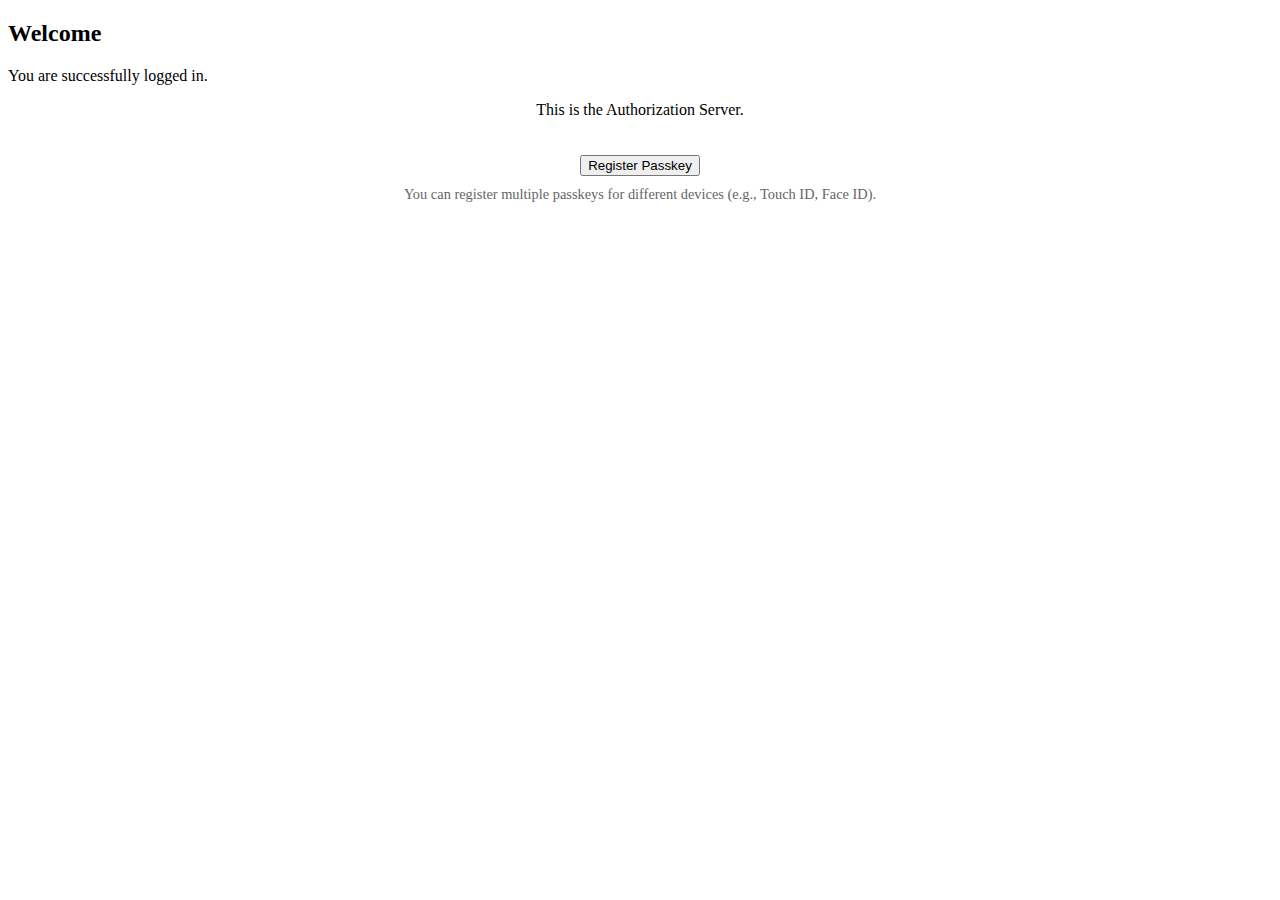
<file: src/main/resources/templates/index.html>
<!DOCTYPE html>
<html lang="en" xmlns:th="http://www.thymeleaf.org">

<head>
    <meta charset="utf-8">
    <meta name="viewport" content="width=device-width, initial-scale=1, shrink-to-fit=no">
    <title>Auth Server</title>
    <link rel="stylesheet" th:href="@{/css/style.css}">
    <meta name="_csrf" th:content="${_csrf.token}" />
    <meta name="_csrf_header" th:content="${_csrf.headerName}" />
</head>

<body>
    <div class="login-container">
        <div class="login-header">
            <h2>Welcome</h2>
            <p>You are successfully logged in.</p>
        </div>
        <div style="text-align: center;">
            <p>This is the Authorization Server.</p>
            <button onclick="registerPasskey()" class="btn btn-primary" style="margin-top: 20px;">Register
                Passkey</button>
            <p style="font-size: 0.9em; color: #666; margin-top: 10px;">
                You can register multiple passkeys for different devices (e.g., Touch ID, Face ID).
            </p>
            <div id="message" style="margin-top: 10px;"></div>
        </div>
    </div>

    <script>
        async function registerPasskey() {
            const messageDiv = document.getElementById('message');
            messageDiv.textContent = "Starting registration...";
            messageDiv.style.color = "black";

            try {
                // 1. Get creation options
                const optionsResponse = await fetch('/webauthn/register/options', {
                    method: 'POST',
                    headers: {
                        'Content-Type': 'application/json',
                        'X-CSRF-TOKEN': getCsrfToken() // Need CSRF token if enabled
                    }
                });

                if (!optionsResponse.ok) {
                    throw new Error('Failed to get options');
                }

                const publicKeyCredentialCreationOptions = await optionsResponse.json();

                // Decode base64url fields
                publicKeyCredentialCreationOptions.challenge = base64UrlToBuffer(publicKeyCredentialCreationOptions.challenge);
                publicKeyCredentialCreationOptions.user.id = base64UrlToBuffer(publicKeyCredentialCreationOptions.user.id);
                if (publicKeyCredentialCreationOptions.excludeCredentials) {
                    publicKeyCredentialCreationOptions.excludeCredentials.forEach(cred => {
                        cred.id = base64UrlToBuffer(cred.id);
                    });
                }

                // 2. Create credential
                const credential = await navigator.credentials.create({
                    publicKey: publicKeyCredentialCreationOptions
                });

                // 3. Send to server
                const response = await fetch('/webauthn/register', {
                    method: 'POST',
                    headers: {
                        'Content-Type': 'application/json',
                        'X-CSRF-TOKEN': getCsrfToken()
                    },
                    body: JSON.stringify({
                        publicKey: {
                            credential: {
                                id: credential.id,
                                rawId: bufferToBase64Url(credential.rawId),
                                type: credential.type,
                                response: {
                                    attestationObject: bufferToBase64Url(credential.response.attestationObject),
                                    clientDataJSON: bufferToBase64Url(credential.response.clientDataJSON)
                                },
                                clientExtensionResults: credential.getClientExtensionResults()
                            },
                            label: "Passkey (" + new Date().toISOString() + ")"
                        }
                    })
                });

                if (response.ok) {
                    messageDiv.textContent = "Passkey registered successfully!";
                    messageDiv.style.color = "green";
                } else {
                    messageDiv.textContent = "Registration failed.";
                    messageDiv.style.color = "red";
                }
            } catch (e) {
                console.error(e);
                messageDiv.textContent = "Error: " + e.message;
                messageDiv.style.color = "red";
            }
        }

        function base64UrlToBuffer(base64url) {
            const padding = '='.repeat((4 - base64url.length % 4) % 4);
            const base64 = (base64url + padding)
                .replace(/\-/g, '+')
                .replace(/_/g, '/');
            const rawData = window.atob(base64);
            const outputArray = new Uint8Array(rawData.length);
            for (let i = 0; i < rawData.length; ++i) {
                outputArray[i] = rawData.charCodeAt(i);
            }
            return outputArray.buffer;
        }

        function bufferToBase64Url(buffer) {
            const bytes = new Uint8Array(buffer);
            let binary = '';
            for (let i = 0; i < bytes.byteLength; i++) {
                binary += String.fromCharCode(bytes[i]);
            }
            return window.btoa(binary)
                .replace(/\+/g, '-')
                .replace(/\//g, '_')
                .replace(/=/g, '');
        }

        function getCsrfToken() {
            // In Thymeleaf, we can get it from meta tags if we add them, 
            // or we might need to disable CSRF for this endpoint if we are lazy.
            // But let's try to be secure.
            // I'll add meta tags to the head.
            return document.querySelector('meta[name="_csrf"]')?.content;
        }
    </script>
</body>

</html>
</file>
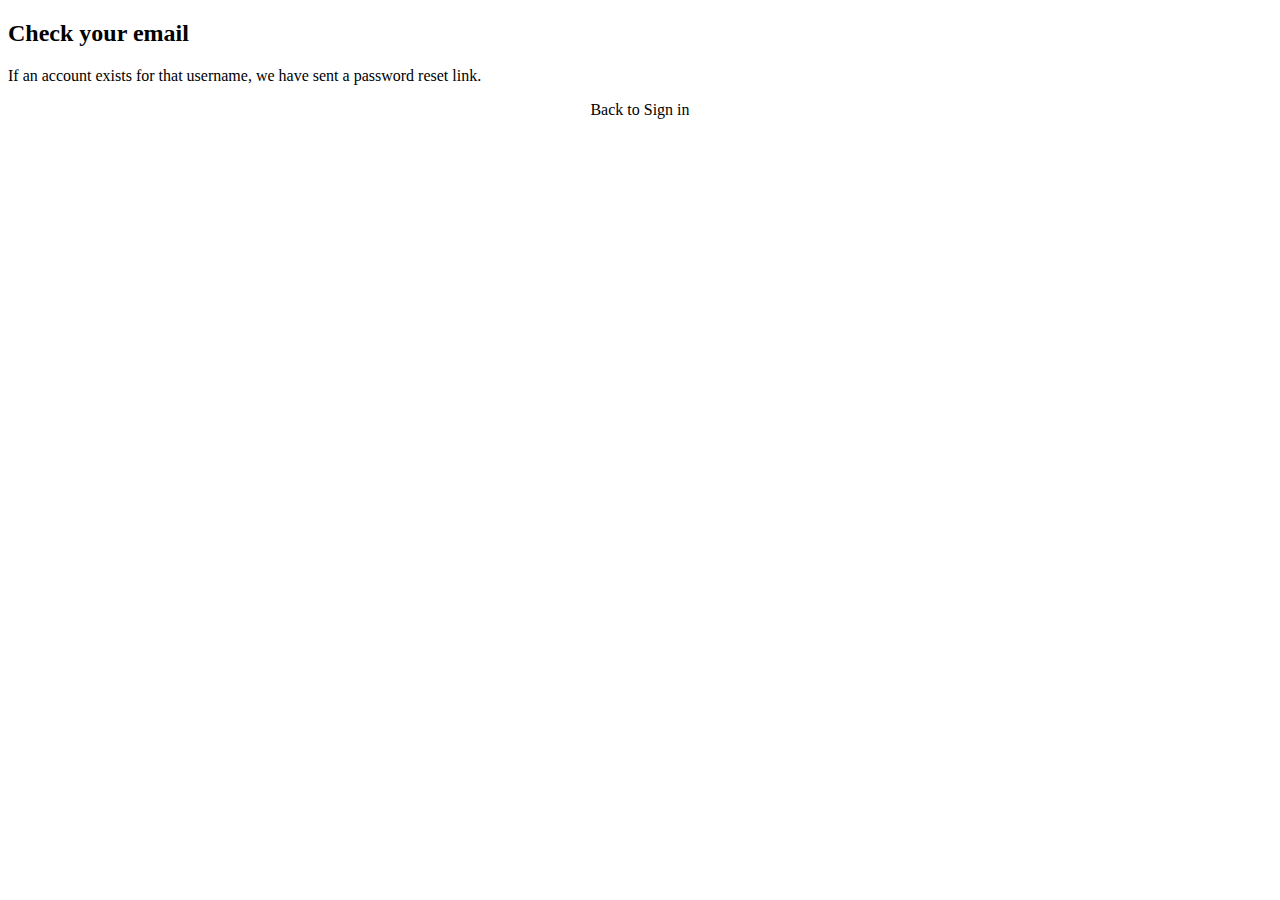
<file: src/main/resources/templates/forgot-password-sent.html>
<!DOCTYPE html>
<html lang="en" xmlns:th="http://www.thymeleaf.org">

<head>
    <meta charset="utf-8">
    <meta name="viewport" content="width=device-width, initial-scale=1, shrink-to-fit=no">
    <title>Check your email</title>
    <link rel="stylesheet" th:href="@{/css/style.css}">
</head>

<body>
    <div class="login-container">
        <div class="login-header">
            <h2>Check your email</h2>
            <p>If an account exists for that username, we have sent a password reset link.</p>
        </div>
        <div style="text-align: center;">
            <a th:href="@{/login}" class="btn btn-primary">Back to Sign in</a>
        </div>
    </div>
</body>

</html>
</file>
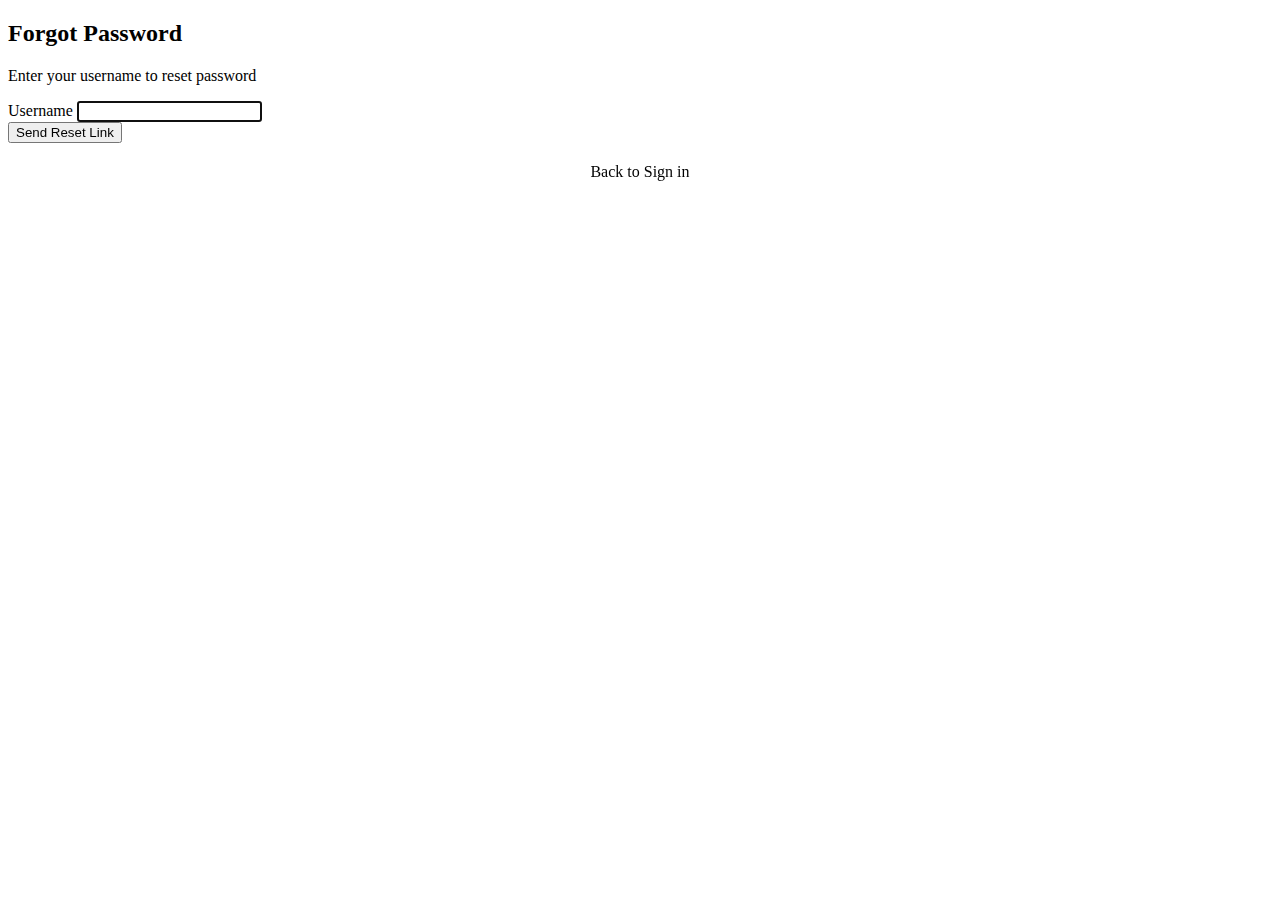
<file: src/main/resources/templates/forgot-password.html>
<!DOCTYPE html>
<html lang="en" xmlns:th="http://www.thymeleaf.org">

<head>
    <meta charset="utf-8">
    <meta name="viewport" content="width=device-width, initial-scale=1, shrink-to-fit=no">
    <title>Forgot Password</title>
    <link rel="stylesheet" th:href="@{/css/style.css}">
</head>

<body>
    <div class="login-container">
        <div class="login-header">
            <h2>Forgot Password</h2>
            <p>Enter your username to reset password</p>
        </div>
        <form class="login-form" method="post" th:action="@{/forgot-password}">
            <div class="form-group">
                <label for="username">Username</label>
                <input type="text" id="username" name="username" class="form-control" autofocus required>
            </div>
            <button type="submit" class="btn btn-primary btn-block">Send Reset Link</button>
            <div style="margin-top: 20px; text-align: center;">
                <a th:href="@{/login}">Back to Sign in</a>
            </div>
        </form>
    </div>
</body>

</html>
</file>
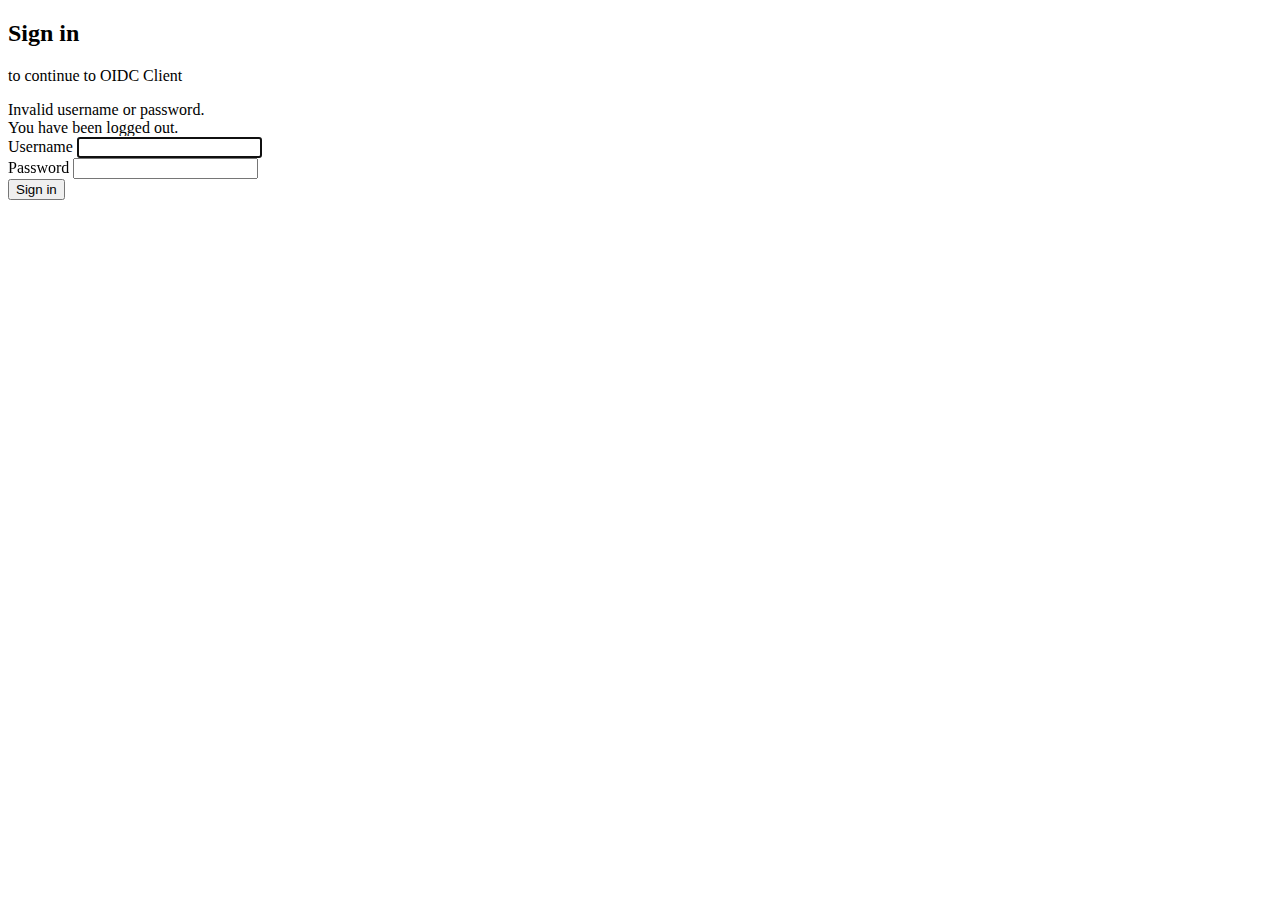
<file: src/main/resources/templates/login.html>
<!DOCTYPE html>
<html lang="en" xmlns:th="http://www.thymeleaf.org">
<head>
    <meta charset="utf-8">
    <meta name="viewport" content="width=device-width, initial-scale=1, shrink-to-fit=no">
    <title>Sign in</title>
    <link rel="stylesheet" th:href="@{/css/style.css}">
</head>
<body>
    <div class="login-container">
        <div class="login-header">
            <h2>Sign in</h2>
            <p>to continue to OIDC Client</p>
        </div>
        <form class="login-form" method="post" th:action="@{/login}">
            <div th:if="${param.error}" class="alert alert-error">
                Invalid username or password.
            </div>
            <div th:if="${param.logout}" class="alert alert-success">
                You have been logged out.
            </div>
            <div class="form-group">
                <label for="username">Username</label>
                <input type="text" id="username" name="username" class="form-control" autofocus required>
            </div>
            <div class="form-group">
                <label for="password">Password</label>
                <input type="password" id="password" name="password" class="form-control" required>
            </div>
            <button type="submit" class="btn btn-primary btn-block">Sign in</button>
        </form>
    </div>
</body>
</html>
</file>
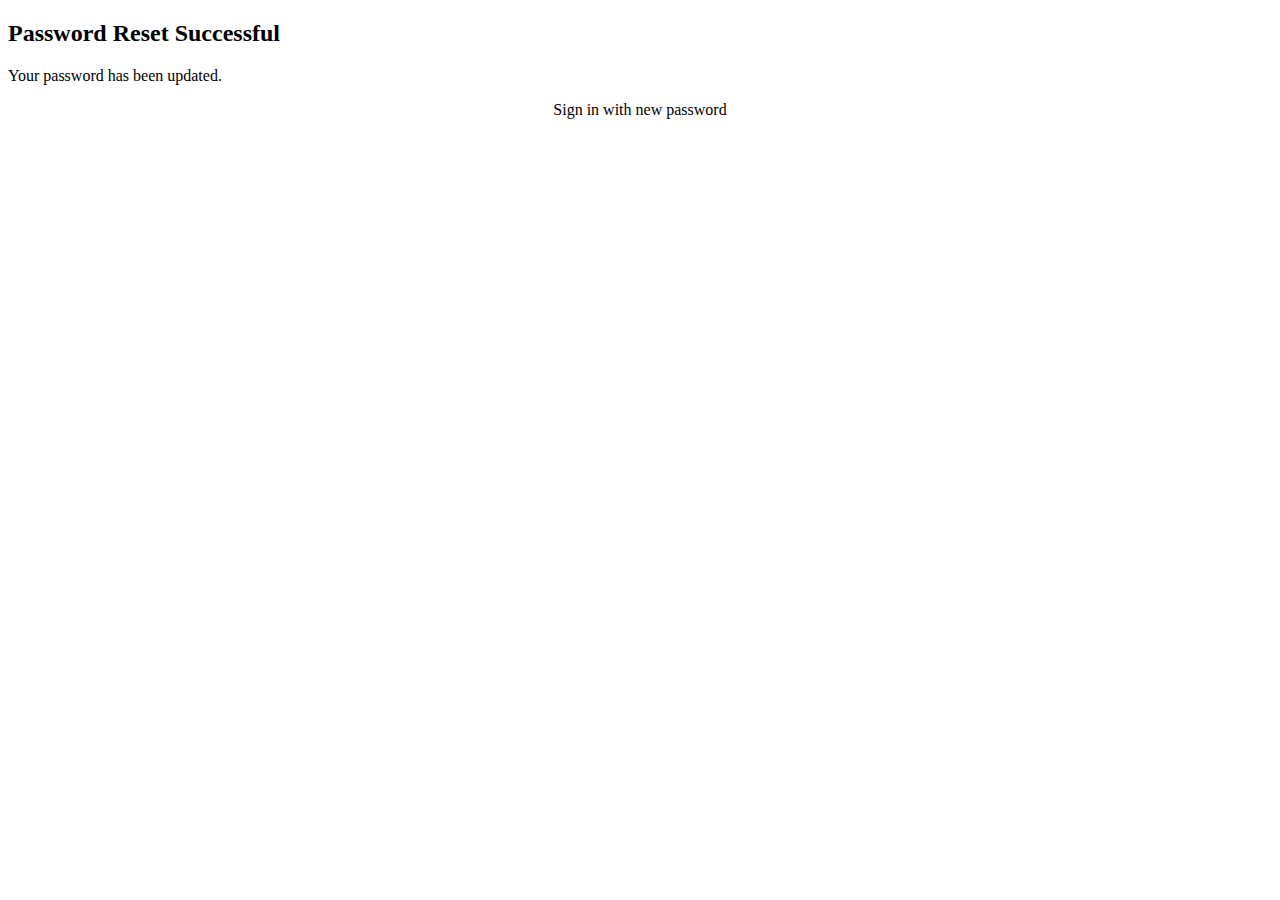
<file: src/main/resources/templates/reset-password-success.html>
<!DOCTYPE html>
<html lang="en" xmlns:th="http://www.thymeleaf.org">

<head>
    <meta charset="utf-8">
    <meta name="viewport" content="width=device-width, initial-scale=1, shrink-to-fit=no">
    <title>Password Reset Successful</title>
    <link rel="stylesheet" th:href="@{/css/style.css}">
</head>

<body>
    <div class="login-container">
        <div class="login-header">
            <h2>Password Reset Successful</h2>
            <p>Your password has been updated.</p>
        </div>
        <div style="text-align: center;">
            <a th:href="@{/login}" class="btn btn-primary">Sign in with new password</a>
        </div>
    </div>
</body>

</html>
</file>
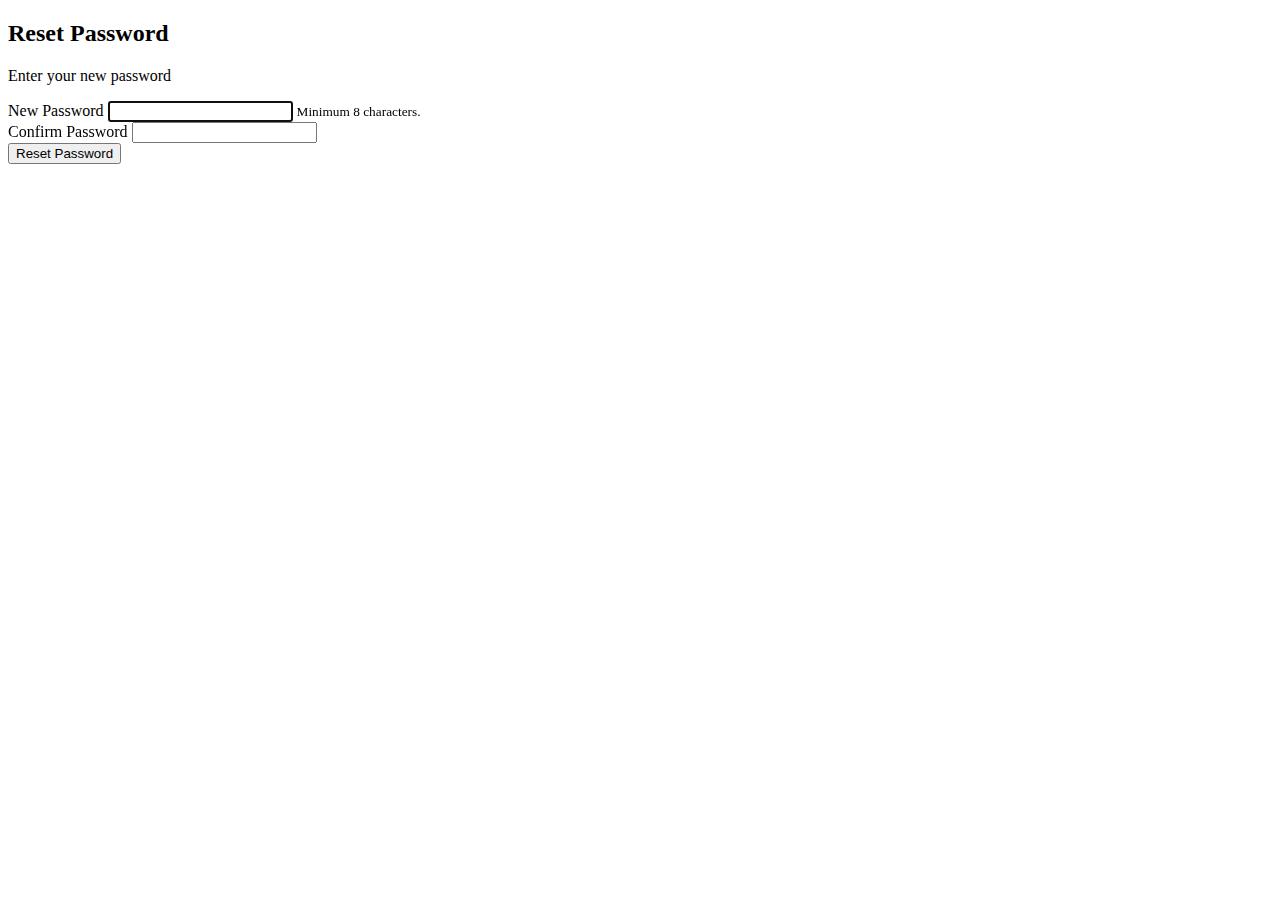
<file: src/main/resources/templates/reset-password.html>
<!DOCTYPE html>
<html lang="en" xmlns:th="http://www.thymeleaf.org">

<head>
    <meta charset="utf-8">
    <meta name="viewport" content="width=device-width, initial-scale=1, shrink-to-fit=no">
    <title>Reset Password</title>
    <link rel="stylesheet" th:href="@{/css/style.css}">
</head>

<body>
    <div class="login-container">
        <div class="login-header">
            <h2>Reset Password</h2>
            <p>Enter your new password</p>
        </div>
        <form class="login-form" method="post" th:action="@{/reset-password}">
            <input type="hidden" name="token" th:value="${token}">

            <div th:if="${error}" class="alert alert-danger" role="alert"
                style="color: red; margin-bottom: 15px; text-align: center;">
                <span th:text="${error}"></span>
            </div>

            <div class="form-group">
                <label for="password">New Password</label>
                <input type="password" id="password" name="password" class="form-control" autofocus required>
                <small class="form-text text-muted">Minimum 8 characters.</small>
            </div>
            <div class="form-group">
                <label for="confirmPassword">Confirm Password</label>
                <input type="password" id="confirmPassword" name="confirmPassword" class="form-control" required>
            </div>
            <button type="submit" class="btn btn-primary btn-block">Reset Password</button>
        </form>
    </div>
</body>

</html>
</file>
